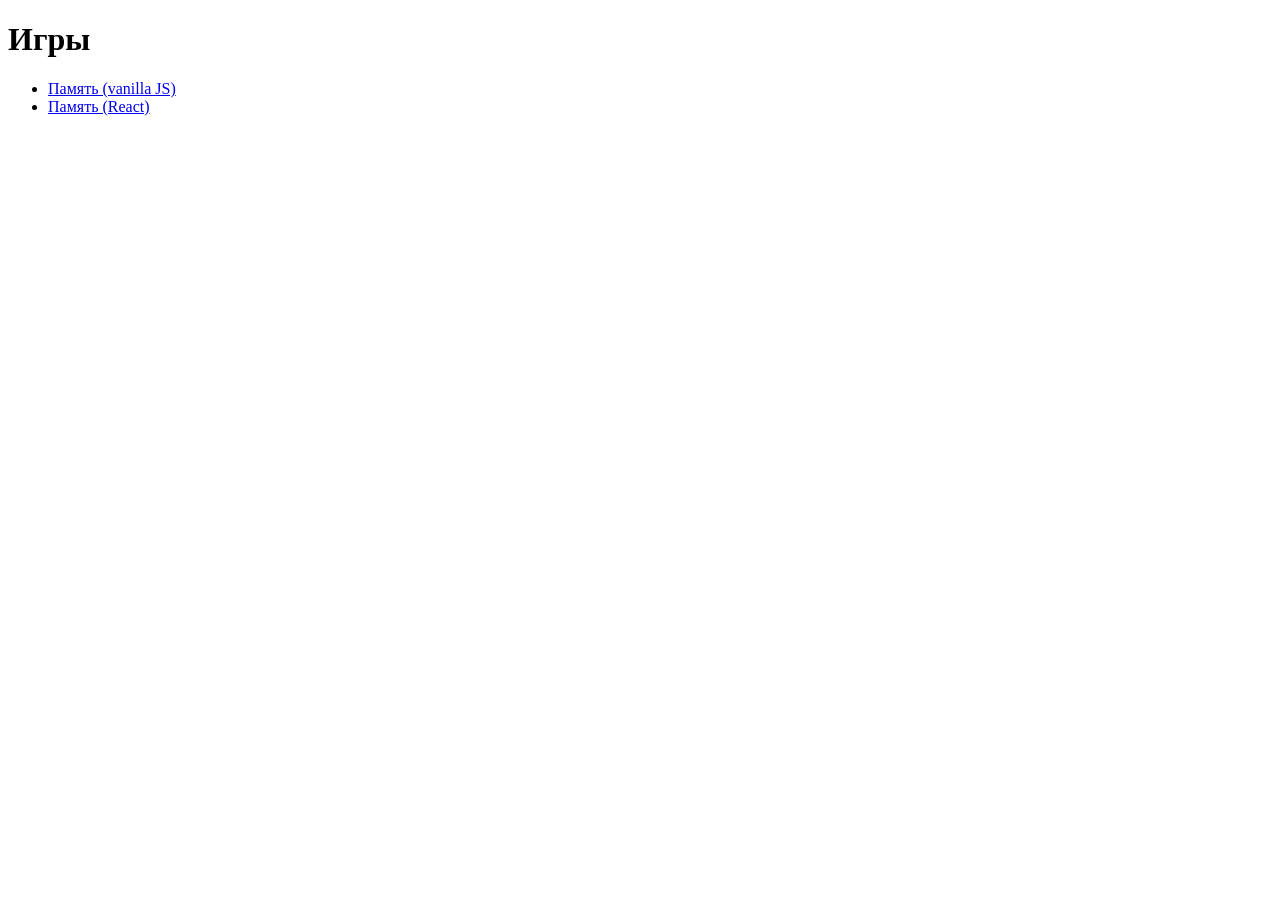
<file: docs/index.html>
<!DOCTYPE html>
<html lang="ru">
<head>
  <meta charset="UTF-8" />
  <meta name="viewport" content="width=device-width, initial-scale=1" />
  <title>Игры — 3cours-2026</title>
</head>
<body>
  <h1>Игры</h1>
  <ul>
    <li><a href="memory.html">Память (vanilla JS)</a></li>
    <li><a href="memory-react.html">Память (React)</a></li>
  </ul>
</body>
</html>
</file>
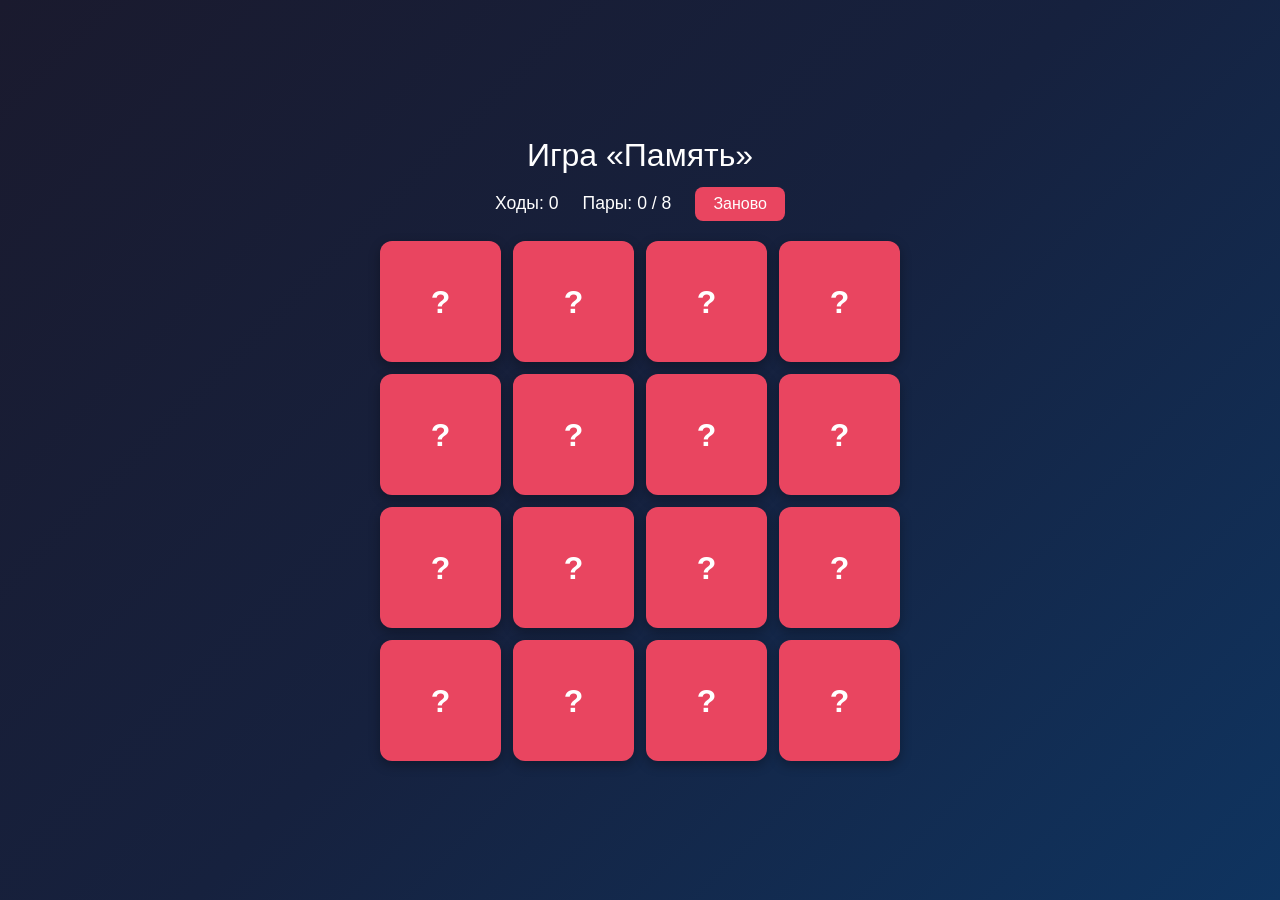
<file: docs/memory.html>
<!DOCTYPE html>
<html lang="ru">
<head>
  <meta charset="UTF-8" />
  <meta name="viewport" content="width=device-width, initial-scale=1" />
  <title>Память с карточками</title>
  <script defer="defer" src="memory.js"></script>
  <link href="memory.css" rel="stylesheet" />
</head>
<body class="memory-game">
  <div class="memory-container">
    <h1 class="memory-title">Игра «Память»</h1>
    <div class="memory-info">
      <span>Ходы: <strong id="moves">0</strong></span>
      <span>Пары: <strong id="pairs">0</strong> / 8</span>
      <button id="restart" class="memory-btn">Заново</button>
    </div>
    <div id="board" class="memory-board"></div>
    <div id="win-message" class="memory-win hidden">
      <p>Победа! 🎉</p>
      <p>Ходов: <span id="final-moves">0</span></p>
      <button id="play-again" class="memory-btn">Играть снова</button>
    </div>
  </div>
</body>
</html>
</file>
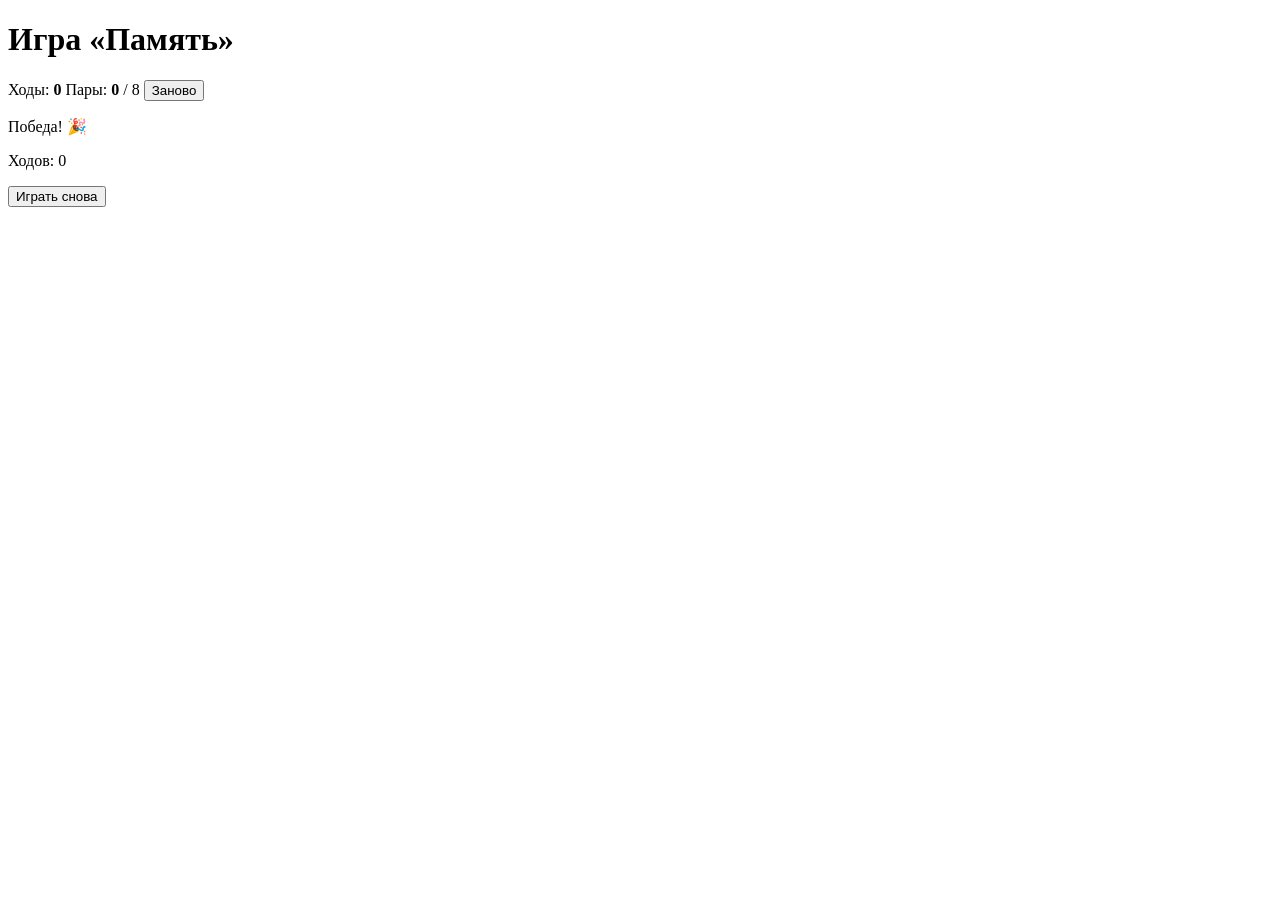
<file: src/pages/memory.html>
<!DOCTYPE html>
<html lang="ru">
<head>
    <meta charset="UTF-8">
    <meta name="viewport" content="width=device-width, initial-scale=1.0">
    <title>Память с карточками</title>
</head>
<body class="memory-game">
    <div class="memory-container">
        <h1 class="memory-title">Игра «Память»</h1>
        <div class="memory-info">
            <span>Ходы: <strong id="moves">0</strong></span>
            <span>Пары: <strong id="pairs">0</strong> / 8</span>
            <button id="restart" class="memory-btn">Заново</button>
        </div>
        <div id="board" class="memory-board"></div>
        <div id="win-message" class="memory-win hidden">
            <p>Победа! 🎉</p>
            <p>Ходов: <span id="final-moves">0</span></p>
            <button id="play-again" class="memory-btn">Играть снова</button>
        </div>
    </div>
</body>
</html>
</file>
<file: docs/memory.css>
a,
abbr,
acronym,
address,
applet,
article,
aside,
audio,
b,
big,
blockquote,
body,
canvas,
caption,
center,
cite,
code,
dd,
del,
details,
dfn,
div,
dl,
dt,
em,
embed,
fieldset,
figcaption,
figure,
footer,
form,
h1,
h2,
h3,
h4,
h5,
h6,
header,
hgroup,
html,
i,
iframe,
img,
ins,
kbd,
label,
legend,
li,
mark,
menu,
nav,
object,
ol,
output,
p,
pre,
q,
ruby,
s,
samp,
section,
small,
span,
strike,
strong,
sub,
summary,
sup,
table,
tbody,
td,
tfoot,
th,
thead,
time,
tr,
tt,
u,
ul,
var,
video {
  border: 0;
  font-size: 100%;
  font: inherit;
  margin: 0;
  padding: 0;
  vertical-align: baseline;
}

article,
aside,
details,
figcaption,
figure,
footer,
header,
hgroup,
menu,
nav,
section {
  display: block;
}

body {
  line-height: 1;
}

ol,
ul {
  list-style: none;
}

blockquote,
q {
  quotes: none;
}

blockquote:after,
blockquote:before,
q:after,
q:before {
  content: "";
  content: none;
}

table {
  border-collapse: collapse;
  border-spacing: 0;
}

body {
  font-family: PT Root UI, Arial, Helvetica, sans-serif;
}

body.rps-game {
  background-color: #acd9f3;
  font-family: Arial, Helvetica, sans-serif;
  height: 100vh;
  margin: 0;
  padding: 0;
  width: 100vw;
}

.rps-game .container,
body.rps-game {
  align-items: center;
  display: flex;
  justify-content: center;
}

.rps-game .container {
  gap: 40px;
  margin: 0 auto;
  max-width: 1200px;
}

.rps-game .answers {
  display: flex;
  gap: 40px;
  justify-content: center;
}

.rps-game .answer {
  background-color: #262626;
  border-radius: 30px;
  color: #fff;
  cursor: pointer;
  font-size: 30px;
  padding: 50px 63px;
}

.rps-game .status {
  border: 2px solid #fff;
  border-radius: 30px;
  padding: 40px;
  text-align: center;
  width: 500px;
}

.rps-game .title {
  font-size: 20px;
  margin-bottom: 20px;
}

.rps-game .container-score {
  display: flex;
  font-size: 36px;
  gap: 20px;
  justify-content: center;
  margin-bottom: 20px;
}

.rps-game .container-text div {
  margin-bottom: 7px;
}

.rps-game .container-text .grey {
  color: grey;
}

.rps-game .container-text .red {
  color: red;
}

.rps-game .container-text .green {
  color: green;
}

body.memory-game {
  align-items: center;
  background: linear-gradient(135deg, #1a1a2e, #16213e 50%, #0f3460);
  color: #fff;
  display: flex;
  font-family: Arial, Helvetica, sans-serif;
  justify-content: center;
  margin: 0;
  min-height: 100vh;
  padding: 0;
}

.memory-container {
  max-width: 520px;
  padding: 20px;
  text-align: center;
  width: 100%;
}

.memory-title {
  font-size: 2rem;
  margin-bottom: 16px;
}

.memory-info {
  align-items: center;
  display: flex;
  flex-wrap: wrap;
  font-size: 1.1rem;
  gap: 24px;
  justify-content: center;
  margin-bottom: 20px;
}

.memory-btn {
  background: #e94560;
  border: none;
  border-radius: 8px;
  color: #fff;
  cursor: pointer;
  font-size: 1rem;
  padding: 8px 18px;
}

.memory-btn:hover {
  background: #ff6b81;
}

.memory-board {
  display: grid;
  gap: 12px;
  grid-template-columns: repeat(4, 1fr);
  perspective: 800px;
}

.memory-card {
  aspect-ratio: 1;
  cursor: pointer;
  position: relative;
  transform-style: preserve-3d;
  transition: transform 0.4s ease;
}

.memory-card.flipped,
.memory-card.matched {
  transform: rotateY(180deg);
}

.memory-card-back,
.memory-card-front {
  align-items: center;
  backface-visibility: hidden;
  border-radius: 12px;
  box-shadow: 0 4px 12px rgba(0, 0, 0, 0.3);
  display: flex;
  font-size: 2rem;
  inset: 0;
  justify-content: center;
  position: absolute;
}

.memory-card-front {
  background: #e94560;
  color: #fff;
  font-weight: 700;
}

.memory-card-back {
  background: #fff;
  transform: rotateY(180deg);
}

.memory-card.matched .memory-card-back {
  background: #2ecc71;
}

.memory-win {
  background: hsla(0, 0%, 100%, 0.1);
  border-radius: 16px;
  margin-top: 24px;
  padding: 20px;
}

.memory-win p {
  font-size: 1.3rem;
  margin: 8px 0;
}

.memory-win.hidden {
  display: none;
}
</file>
